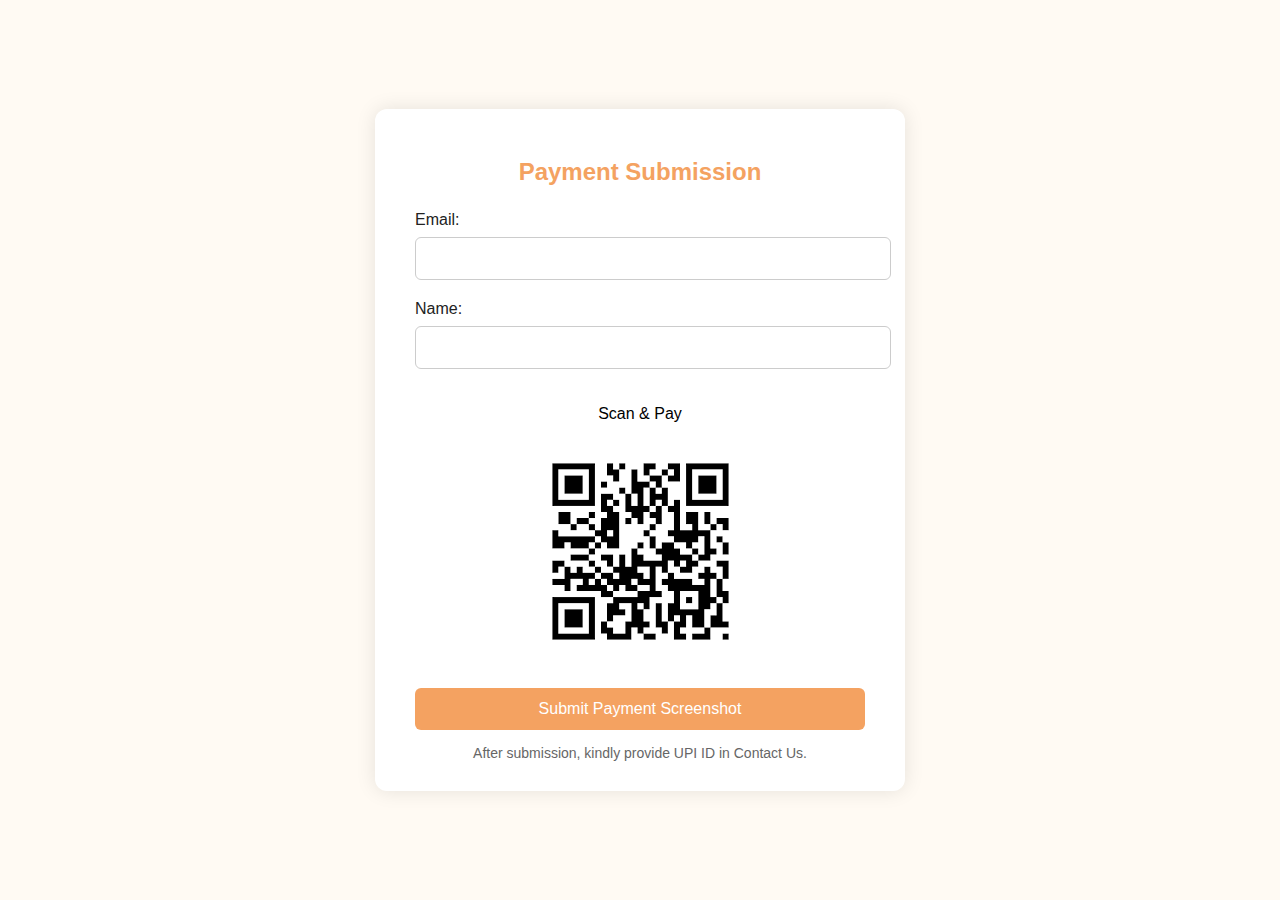
<file: enroll.html>
<!DOCTYPE html>
<html lang="en">
<head>
  <meta charset="UTF-8" />
  <meta name="viewport" content="width=device-width, initial-scale=1.0">
  <title>Payment Page</title>
  <style>
    :root {
      --primary: #f4a261;
      --accent: #e76f51;
      --bg: #fffaf3;
      --card-bg: #fff;
      --text: #222;
      --success: #2a9d8f;
    }

    body {
      background: var(--bg);
      font-family: 'Segoe UI', sans-serif;
      margin: 0;
      display: flex;
      justify-content: center;
      align-items: center;
      height: 100vh;
    }

    .container {
      background: var(--card-bg);
      padding: 30px 40px;
      border-radius: 12px;
      box-shadow: 0 0 20px rgba(0,0,0,0.1);
      max-width: 450px;
      width: 90%;
    }

    h2 {
      text-align: center;
      color: var(--primary);
      margin-bottom: 25px;
    }

    label {
      font-weight: 500;
      display: block;
      margin-bottom: 8px;
      color: var(--text);
    }

    input {
      width: 100%;
      padding: 12px;
      margin-bottom: 20px;
      border: 1px solid #ccc;
      border-radius: 6px;
      font-size: 15px;
    }

    .qr {
      text-align: center;
      margin-bottom: 20px;
    }

    .qr img {
      max-width: 100%;
      height: auto;
      border-radius: 8px;
    }

    button {
      background-color: var(--primary);
      color: white;
      padding: 12px 20px;
      border: none;
      width: 100%;
      border-radius: 6px;
      font-size: 16px;
      cursor: pointer;
      transition: 0.3s ease;
    }

    button:hover {
      background-color: var(--accent);
    }

    .note {
      text-align: center;
      margin-top: 15px;
      font-size: 14px;
      color: #666;
    }
  </style>
</head>
<body>
  <div class="container">
    <form action="enroll.php" method="POST">
      <h2>Payment Submission</h2>

      <label for="email">Email:</label>
      <input type="email" name="email" id="email" required>

      <label for="name">Name:</label>
      <input type="text" name="name" id="name" required>

      <div class="qr">
        <p>Scan & Pay</p>
        <img src="/imagesForfram/download.png" alt="QR Code">
      </div>

      <button type="submit">Submit Payment Screenshot</button>

      <div class="note">After submission, kindly provide UPI ID in Contact Us.</div>
    </form>
  </div>
</body>
</html>
</file>
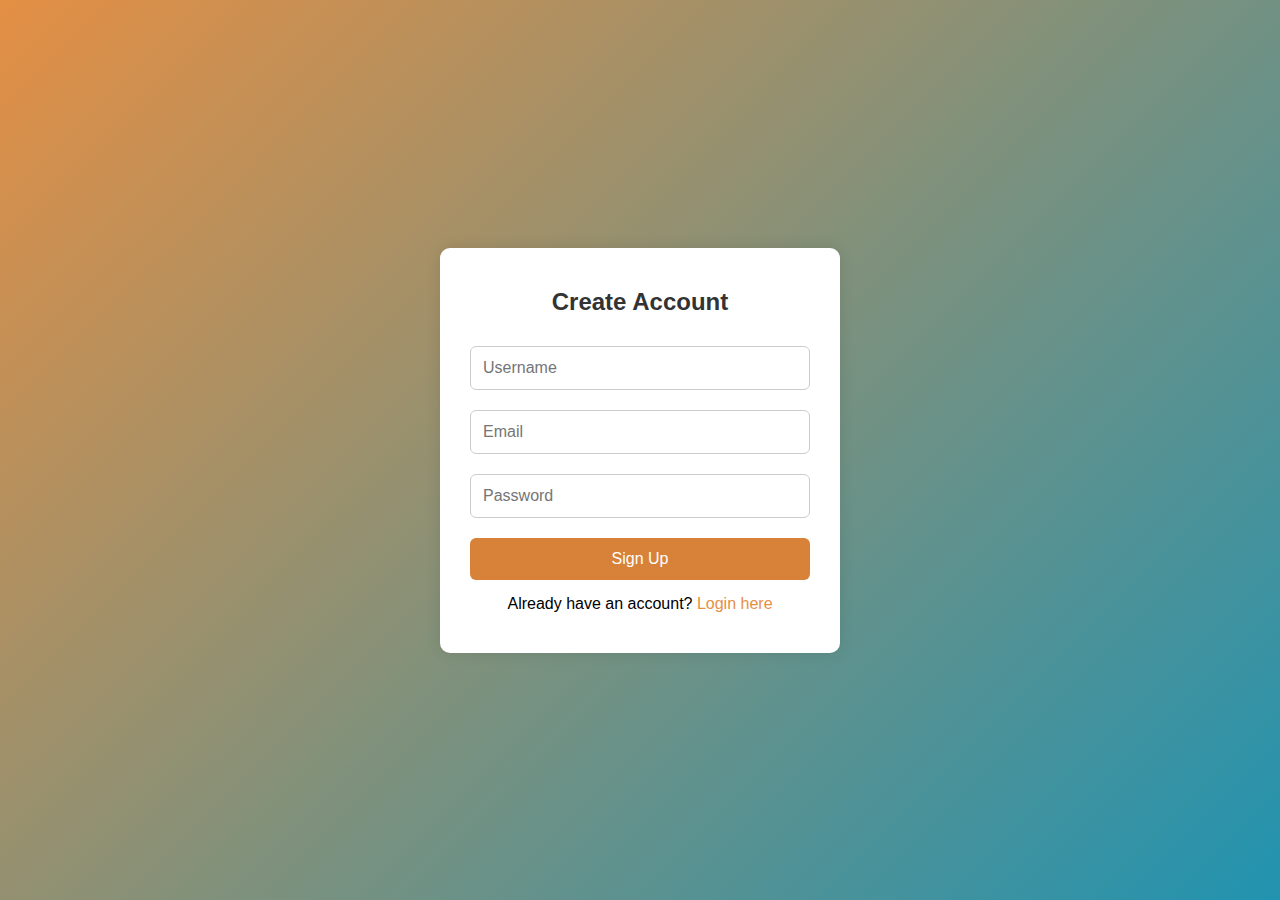
<file: signup.html>
<!DOCTYPE html>
<html lang="en">
<head>
  <meta charset="UTF-8" />
  <meta name="viewport" content="width=device-width, initial-scale=1.0"/>
  <title>Sign Up</title>
  <link rel="stylesheet" href="signup.css">
</head>
<body>
  <div class="signup-container">
    <form action="signup.php" method="POST" class="signup-form">
      <h2>Create Account</h2>

      <input type="text" name="username" placeholder="Username" required />
      <input type="email" name="email" placeholder="Email" required />
      <input type="password" name="password" placeholder="Password" required />

      <button type="submit">Sign Up</button>
      <p>Already have an account? <a href="login.html">Login here</a></p>
    </form>
  </div>
</body>
</html>
</file>
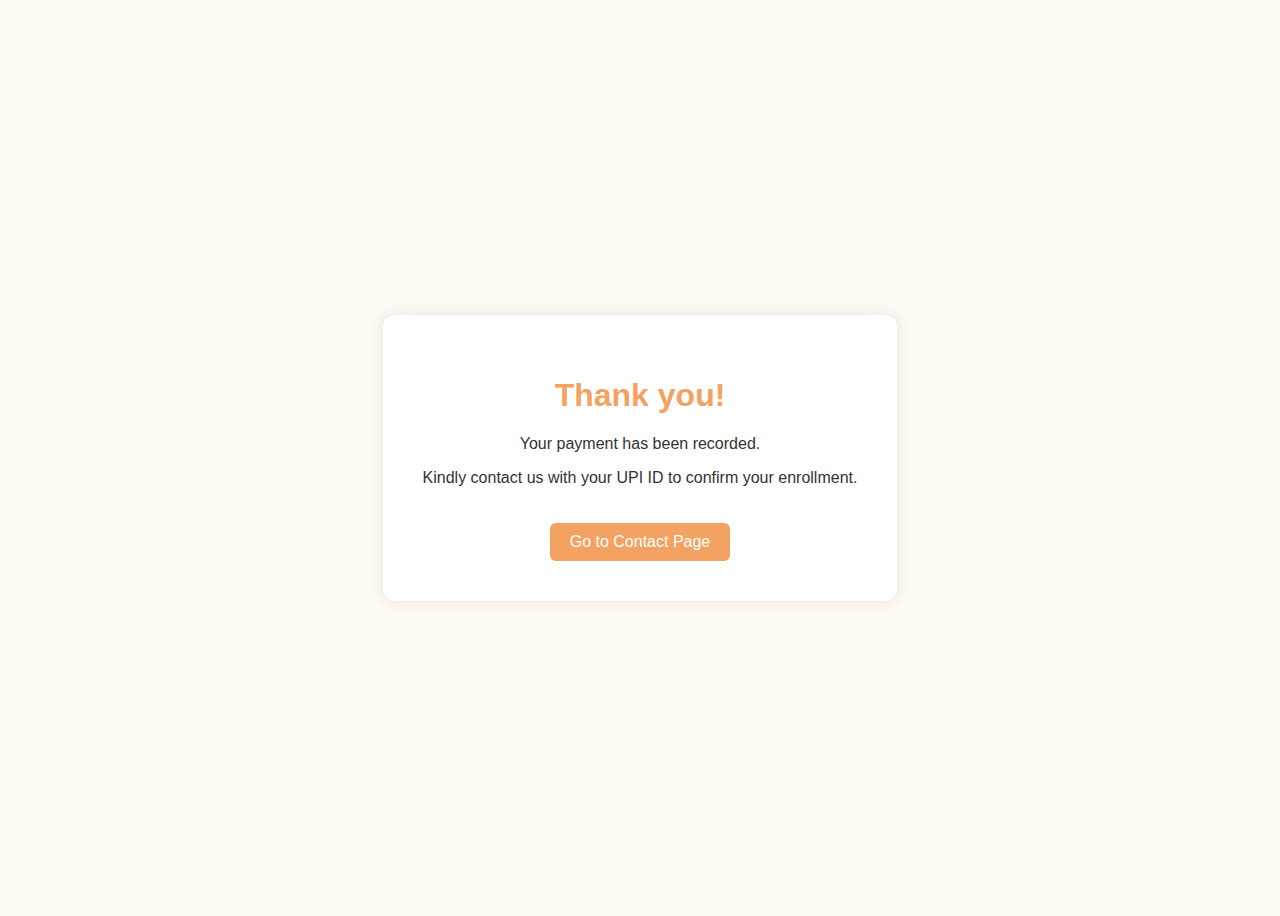
<file: thanks.html>
<!DOCTYPE html>
<html lang="en">
<head>
  <meta charset="UTF-8">
  <title>Thank You</title>
  <style>
    body {
      background: #fffaf3;
      display: flex;
      align-items: center;
      justify-content: center;
      height: 100vh;
      font-family: 'Segoe UI', sans-serif;
      color: #333;
    }

    .thank-box {
      text-align: center;
      background: white;
      padding: 40px;
      border-radius: 12px;
      box-shadow: 0 0 15px rgba(0,0,0,0.1);
    }

    h1 {
      color: #f4a261;
      font-size: 2rem;
    }

    p {
      font-size: 1rem;
      margin-top: 15px;
    }

    a {
      display: inline-block;
      margin-top: 20px;
      background: #f4a261;
      color: white;
      padding: 10px 20px;
      border-radius: 6px;
      text-decoration: none;
    }

    a:hover {
      background: #e76f51;
    }
  </style>
</head>
<body>
  <div class="thank-box">
    <h1>Thank you!</h1>
    <p>Your payment has been recorded.</p>
    <p>Kindly contact us with your UPI ID to confirm your enrollment.</p>
    <a href="contact.html">Go to Contact Page</a>
  </div>
</body>
</html>
</file>
<file: signup.css>
* {
    box-sizing: border-box;
    margin: 0;
    padding: 0;
    font-family: 'Segoe UI', Tahoma, Geneva, Verdana, sans-serif;
  }
  
  body {
    background: linear-gradient(135deg, #e48f44, #2193b0);
    display: flex;
    justify-content: center;
    align-items: center;
    height: 100vh;
  }
  
  .signup-container {
    background-color: #fff;
    padding: 40px 30px;
    border-radius: 10px;
    box-shadow: 0 0 15px rgba(0,0,0,0.1);
    width: 100%;
    max-width: 400px;
  }
  
  .signup-form {
    display: flex;
    flex-direction: column;
  }
  
  .signup-form h2 {
    text-align: center;
    margin-bottom: 20px;
    color: #333;
  }
  
  .signup-form input {
    padding: 12px;
    margin: 10px 0;
    border: 1px solid #ccc;
    border-radius: 6px;
    font-size: 16px;
  }
  
  .signup-form button {
    padding: 12px;
    margin-top: 10px;
    background-color: #d78238;
    color: #fff;
    border: none;
    border-radius: 6px;
    font-size: 16px;
    cursor: pointer;
    transition: background 0.3s ease;
  }
  
  .signup-form button:hover {
    background-color: #197d99;
  }
  
  .signup-form p {
    text-align: center;
    margin-top: 15px;
  }
  
  .signup-form a {
    color:#e48f44;
    text-decoration: none;
  }
</file>
